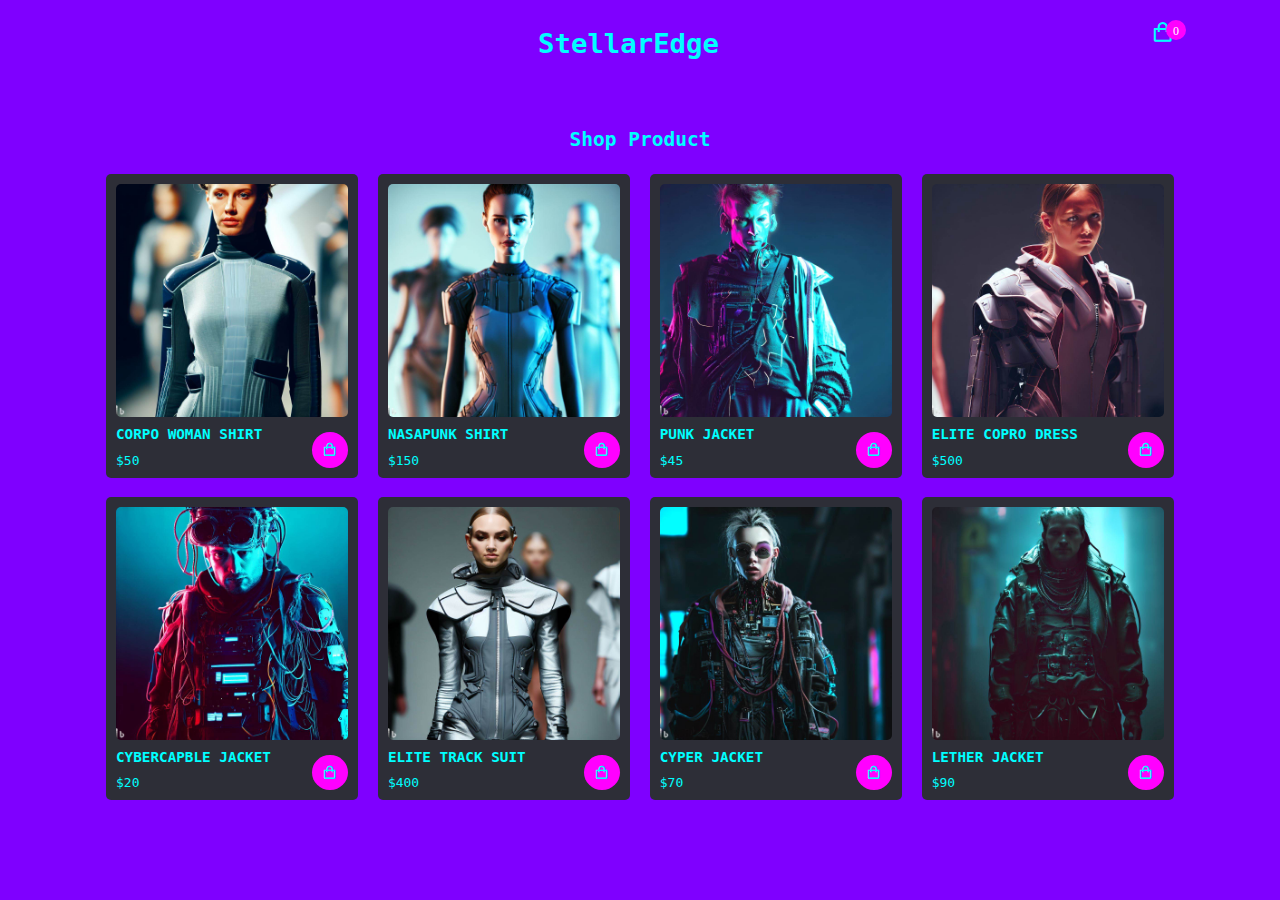
<file: index.html>
<!DOCTYPE html>
<html lang="en">

<head>
    <meta charset="UTF-8">
    <meta name="viewport" content="width=device-width, initial-scale=1.0">
    <title>Ecomerce Website with payment </title>

    <!-- link to css -->
    <link rel="stylesheet" href="style.css">

    <!-- boxicon link -->
    <link href='https://unpkg.com/boxicons@2.1.4/css/boxicons.min.css' rel='stylesheet'>

</head>

<body>

    <!-- navbar -->
    <header>
        <div class="nav container">

            <!-- logo -->
            <a href="#" class="logo">StellarEdge </a>

            <!-- cart icon -->
            <i class='bx bx-shopping-bag' id="cart-icon" data-quantity="0"><img> </i>

            <!-- cart -->
            <div class="cart">
                <h2 class="cart-title">Your Cart</h2>
                <!-- content -->
                <div class="cart-content">
                    
                </div>
                <!-- total -->
                <div class="total">
                    <div class="total-title">Total</div>
                    <div class="total-price">$0</div>
                </div>
                <!-- buy button -->
                <button type="button" class="btn-buy">Pay Now</button>
                <!-- close cart -->
                <i class="bx bx-x" id="close-cart"></i>
            </div>
        </div>

    </header>
    <!-- products -->
    <section class="shop container">
        <h2 class="section-title">Shop Product</h2>
        <!-- Shop content -->
        <div class="shop-content">
            <!-- box 1 -->
            <div class="product-box">
                <!-- stipe  -->
                <img src="clothes (4).jfif" alt="" class="product-img" />
                <h2 class="product-title">Corpo Woman Shirt</h2>
                <span class="price">$50</span>
                <i class="bx bx-shopping-bag add-cart"></i>
            </div>

            <!-- box 2 -->
            <div class="product-box">
                <!-- stipe  -->
                <img src="clothes (1).jfif" alt="" class="product-img" />
                <h2 class="product-title">NasaPunk Shirt</h2>
                <span class="price">$150</span>
                <i class="bx bx-shopping-bag add-cart"></i>
            </div> <!-- box 3 -->
            <div class="product-box">
                <!-- stipe  -->
                <img src="clothes (2).jfif" alt="" class="product-img" />
                <h2 class="product-title">Punk Jacket </h2>
                <span class="price">$45</span>
                <i class='bx bx-shopping-bag add-cart'></i>
            </div> <!-- box 4 -->
            <div class="product-box">
                <!-- stipe  -->
                <img src="clothes (3).jfif" alt="" class="product-img" />
                <h2 class="product-title">Elite Copro Dress</h2>
                <span class="price">$500</span>
                <i class='bx bx-shopping-bag add-cart'></i>
            </div> <!-- box 5 -->
            <div class="product-box">
                <!-- stipe  -->
                <img src="clothes (5).jfif" alt="" class="product-img" />
                <h2 class="product-title">CyberCapble Jacket</h2>
                <span class="price">$20</span>
                <i class='bx bx-shopping-bag add-cart'></i>
            </div>
            <!-- box 6 -->
            <div class="product-box">
                <!-- stipe  -->
                <img src="clothes (6).jfif" alt="" class="product-img" />
                <h2 class="product-title">Elite Track Suit </h2>
                <span class="price">$400</span>
                <i class='bx bx-shopping-bag add-cart'></i>
            </div>
            <!-- box 7 -->
            <div class="product-box">
                <!-- stipe  -->
                <img src="clothes (7).jfif" alt="" class="product-img" />
                <h2 class="product-title">Cyper Jacket</h2>
                <span class="price">$70</span>
                <i class='bx bx-shopping-bag add-cart'></i>
            </div> <!-- box 8 -->
            <div class="product-box">
                <!-- stipe  -->
                <img src="clothes (8).jfif" alt="" class="product-img" />
                <h2 class="product-title">Lether Jacket</h2>
                <span class="price">$90</span>
                <i class='bx bx-shopping-bag add-cart'></i>
            </div>
       
        </div>
    </section>

    <!-- link to javascript -->
    <script src="script.js"></script>
    <script type="text/javascript" src="jquery-1.11.0.min.js"></script>

</body>

</html>
</file>
<file: style.css>
* {
    font-family: monospace;
    margin: 0;
    padding: 0;
    scroll-padding-top: 2rem;
    scroll-behavior: smooth;
    box-sizing: border-box;
    list-style: none;
    text-decoration: none;
}

:root {
    --main-color: #ff0080;
    --text-color: #ff00ff;
    --bg-color: #00ffff;
    --container-color: #7f00ff;
}

img {
    width: 100%;

}

body {
    padding-top: 50px;
    color: var(--bg-color);
    background: var(--container-color);

}


section {
    padding: 4rem 0 3rem;
}

.container {
    max-width: 1068px;

    width: 100%;
    margin: auto;
}

/* header */
header {
    position: fixed;
    top: 0;
    left: 0;
    width: 100%;
    background: var(--container-color);
    box-shadow: 0 1px 4px hsla(0, 0%, 98, 0.1);
    z-index: 100;
}

.nav {
    display: flex;
    align-items: center;
    justify-content: space-between;
    padding: 20px 0;
}

.logo {
    font-size: 2.1rem;
    color: var(--bg-color);
    font-weight: 600;
    margin: auto;

}

#cart-icon {
    position: relative;
    font-size: 1.8rem;
    cursor: pointer;
}

#cart-icon[data-quantity="0"]::after {
    contain: "";
}

#cart-icon[data-quantity]::after {

    content: attr(data-quantity);
    position: absolute;
    top: 0;
    right: -12px;
    width: 20px;
    height: 20px;
    background: var(--text-color);
    border-radius: 50%;
    color: white;
    font-size: 12px;
    display: flex;
    justify-content: center;
    align-items: center;
}

/* cart */
.cart {
    position: fixed;
    top: 0;
    right: -100%;
    width: 360px;
    min-height: 100vh;
    padding: 20px;
    background: var(--container-color);
    box-shadow: -2px 0 4px hsl(0, 4%, 15% / 10%);
    transition: 0.3s cubic-bezier(0.075, 0.82, 0.165, 1);
}

.cart.active {
    right: 0;
    transition: 0.3s cubic-bezier(0.075, 0.82, 0.165, 1);

}

.cart-title {
    text-align: center;
    font-size: 1.5rem;
    font-weight: 600;
    margin: 2rem;
}

.total {
    display: flex;
    justify-content: flex-end;
    margin-top: 1.5rem;
    border-top: 1px solid var(--text-color);
}

.total-title {
    font-size: 1.2rem;
    font-weight: 600;
    margin-top: 1rem;

}

.total-price {
    font-size: 1.075rem;
    margin: 1rem 0 0 0.7rem;
}

.btn-buy {
    display: flex;
    justify-content: center;
    margin: 1.5rem auto 0 auto;
    padding: 12px 20px;
    width: 50%;
    text-align: center;
    border: none;
    border-radius: 2rem;
    background: var(--text-color);
    font-size: 1rem;
    color: var(--bg-color);
    font-style: italic;
    font-weight: 500;
    cursor: pointer;
}

#close-cart {
    position: absolute;
    top: 1rem;
    right: 0.8rem;
    font-size: 2rem;
    color: var(--text-color);
    cursor: pointer;
}

.cart-box {
    display: grid;
    grid-template-columns: 32% 50% 18%;
    align-items: center;
    gap: 1rem;
    margin-top: 1rem;
}

.cart-img {
    width: 100px;
    height: 100px;
    object-fit: contain;
    padding: 10px;
    object-position: center;
}

.detail-box {
    display: grid;
    row-gap: 0.5rem;

}

.cart-product-title {
    font-size: 1rem;
    font-weight: 500;
    text-transform: uppercase;
}

.cart-price {
    font-family: 500;

}

.cart-quantity {
    border: 1px solid var(--text-color);
    outline-color: var(--main-color);
    width: 2.8rem;
    text-align: center;
    font-size: 1rem;
    border-radius: 4px;
}

.cart-remove {
    font-size: 24px;
    color: var(--main-color);
    cursor: pointer;
}

.section-title {
    font-size: 1.5rem;
    font-weight: 600;
    text-align: center;
    margin-bottom: 1.8rem;
}

.shop {
    margin-top: 2rem;
}

.shop-content {
    display: grid;
    grid-template-columns: repeat(auto-fit, minmax(220px, auto));
    gap: 1.5rem;
}

.product-box {
    position: relative;
    background: #2d2e37;
    padding: 10px;
    border-radius: 5px;
    transition: 0.4s cubic-bezier(0.075, 0.82, 0.165, 1);
}

.product-box:hover {
    background: var(--bg-color);
    border: 3px solid yellow;
    box-shadow: 0 8px 32px hsla(0.75, 0.82, 0.165, 1);
    transition: 0.4s cubic-bezier(0.75, 0.82, 0.165, 1);
}

.product-box:hover .product-title,
.product-box:hover .price {
    color: #141414;
}

.product-img {
    width: 100%;
    height: auto;
    border-radius: 5px;
    margin-bottom: 0.5rem;
}

.product-title {
    font-size: 1.1rem;
}

.product-title {
    font-size: 1.1rem;
    font-weight: 600;
    text-transform: uppercase;
    margin-bottom: 0.8rem;
}

.price {
    font-weight: 500;
}

.add-cart {
    position: absolute;
    bottom: 10px;
    right: 10px;
    background: var(--text-color);
    color: var(--bg-color);
    padding: 10px;
    font-size: 1.2rem;
    border-radius: 50%;
    cursor: pointer;

}

.add-cart:hover {
    background: hsl(249, 32%, 17%);

}

.sc-container {
    width: 100%;
    height: 100vh;
    display: flex;
    flex-direction: column;
    justify-content: center;
    align-items: center;
}

.sc-container img {
    width: 200px;
    margin: 2rem 0;
}

.sc-container h1 {
    font-size: 2.8rem;
    margin-bottom: 10px;
}

.sc-container p {
    max-width: 600px;
    font-size: 0.970rem;
    text-align: center;
    margin: 0.5rem 0;
}

.sc-btn {
    padding: 12px 20px;
    border-radius: 2rem;
    background: var(--text-color);
    color: var(--bg-color);
    font-size: 1rem;
    font-weight: 500;
}

/* making responsive */
@media(max-width:1080px) {
    .nav {
        padding: 12px 0;
    }

    .logo {
        font-size: 2rem;
    }

    .cart {
        width: 320px;
    }
    #cart-icon[data-quantity]::after  {
        margin-right: 10px;
     }
}

@media(max-width:400px) {
    .nav {
        padding: 12px 0;
    }

    .logo {
        font-size: 2rem;
    }

    .cart {
        width: 320px;
    }

    #cart-icon[data-quantity]::after  {
       margin-right: 10px;
    }
}

@media(max-width:360px) {
    .shop {
        margin-top: 2rem !important;
    }

    .cart {
        width: 100%;
    }
    #cart-icon[data-quantity]::after  {
        margin-right: 10px;
     }
}
</file>
